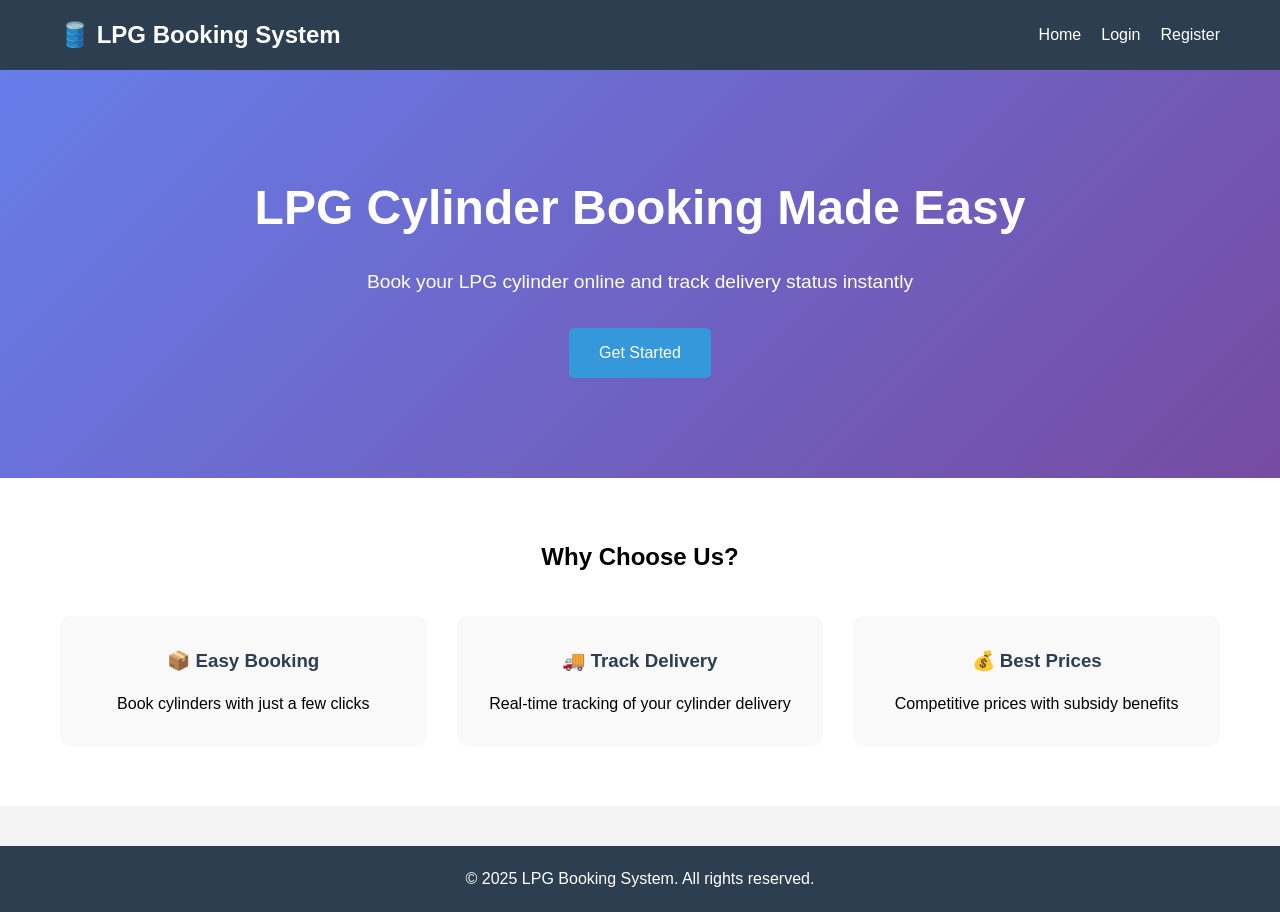
<file: frontend/index.html>
<!DOCTYPE html>
<html lang="en">
<head>
    <meta charset="UTF-8">
    <meta name="viewport" content="width=device-width, initial-scale=1.0">
    <title>LPG Cylinder Booking</title>
    <link rel="stylesheet" href="css/style.css">
</head>
<body>
    <nav class="navbar">
        <div class="container">
            <h1 class="logo">🛢️ LPG Booking System</h1>
            <ul class="nav-links">
                <li><a href="index.html">Home</a></li>
                <li><a href="login.html">Login</a></li>
                <li><a href="register.html">Register</a></li>
            </ul>
        </div>
    </nav>

    <header class="hero">
        <div class="container">
            <h1>LPG Cylinder Booking Made Easy</h1>
            <p>Book your LPG cylinder online and track delivery status instantly</p>
            <a href="register.html" class="btn btn-primary">Get Started</a>
        </div>
    </header>

    <section class="features">
        <div class="container">
            <h2 style="text-align:center; margin-bottom:40px;">Why Choose Us?</h2>
            <div class="feature-grid">
                <div class="feature-card">
                    <h3>📦 Easy Booking</h3>
                    <p>Book cylinders with just a few clicks</p>
                </div>
                <div class="feature-card">
                    <h3>🚚 Track Delivery</h3>
                    <p>Real-time tracking of your cylinder delivery</p>
                </div>
                <div class="feature-card">
                    <h3>💰 Best Prices</h3>
                    <p>Competitive prices with subsidy benefits</p>
                </div>
            </div>
        </div>
    </section>

    <footer>
        <div class="container">
            <p>&copy; 2025 LPG Booking System. All rights reserved.</p>
        </div>
    </footer>
</body>
</html>
</file>
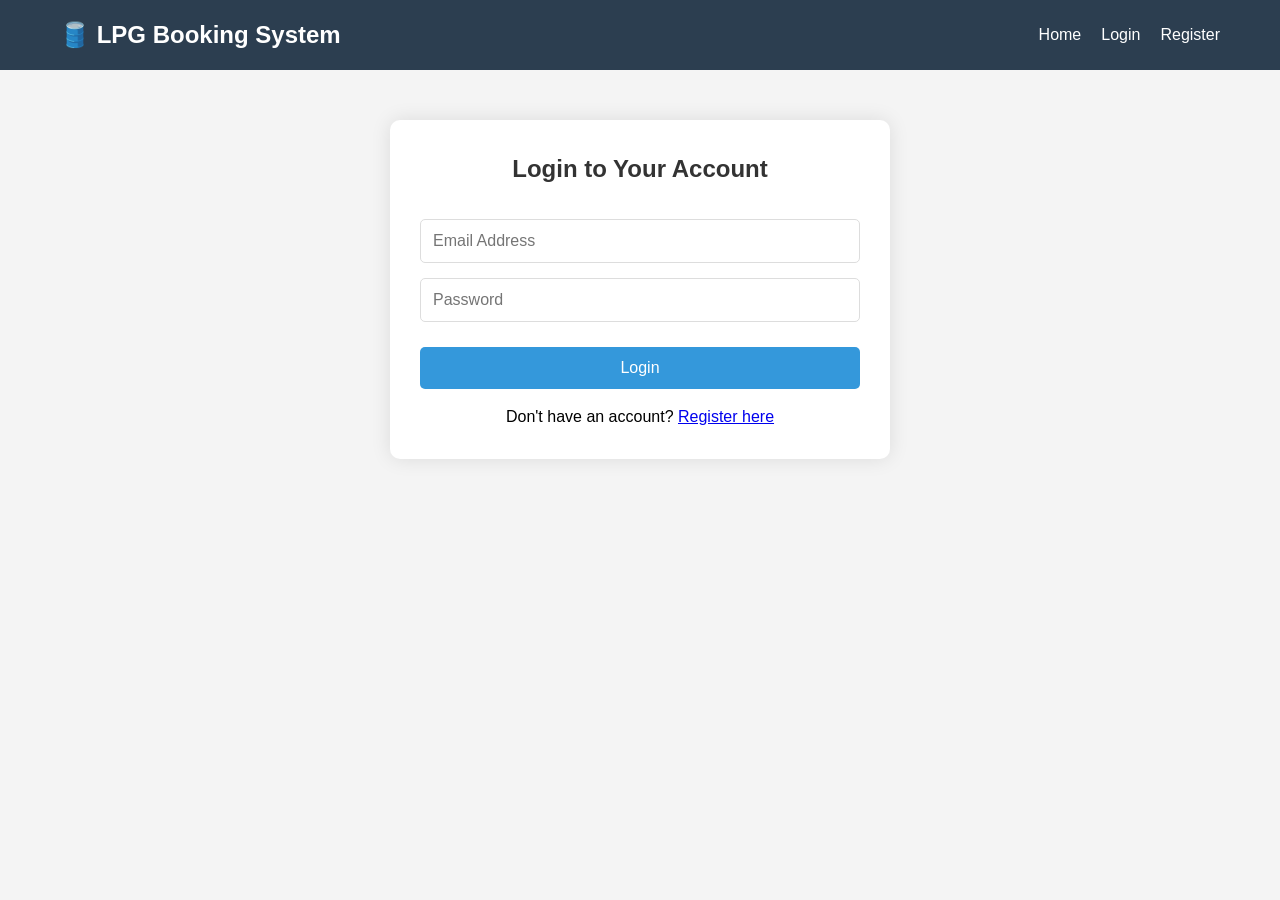
<file: frontend/dashboard.html>
<!DOCTYPE html>
<html lang="en">
<head>
    <meta charset="UTF-8">
    <meta name="viewport" content="width=device-width, initial-scale=1.0">
    <title>Dashboard - LPG Booking</title>
    <link rel="stylesheet" href="css/style.css">
</head>
<body>
    <nav class="navbar">
        <div class="container">
            <h1 class="logo">🛢️ LPG Booking System</h1>
            <ul class="nav-links">
                <li><a href="dashboard.html">Dashboard</a></li>
                <li><a href="#" id="logoutBtn">Logout</a></li>
            </ul>
        </div>
    </nav>

    <div class="dashboard-container">
        <!-- Booking Section -->
        <div class="booking-section">
            <h2>📦 Book New Cylinder</h2>
            <form id="bookingForm">
                <select id="cylinderType" required>
                    <option value="">Select Cylinder Type</option>
                </select>
                <textarea id="deliveryAddress" placeholder="Delivery Address" rows="3" required></textarea>
                <input type="date" id="preferredDate" required>
                <button type="submit" class="btn btn-primary">Book Now</button>
                <p id="bookingMessage" style="margin-top: 15px;"></p>
            </form>
        </div>

        <!-- Booking History Section -->
        <div class="history-section">
            <h2>📋 My Booking History</h2>
            <div id="bookingHistory">
                <p style="text-align: center; color: #666;">Loading bookings...</p>
            </div>
        </div>
    </div>

    <script>
        const API_URL = 'https://lpg-booking-backend.onrender.com/api';
        
        // Get user from localStorage
        const user = JSON.parse(localStorage.getItem('user'));
        
        // Check if user is logged in
        if (!user) {
            window.location.href = 'login.html';
        }

        // Load cylinders when page loads
        async function loadCylinders() {
            try {
                const response = await fetch(`${API_URL}/cylinders`);
                const cylinders = await response.json();
                
                const select = document.getElementById('cylinderType');
                select.innerHTML = '<option value="">Select Cylinder Type</option>';
                
                cylinders.forEach(cylinder => {
                    const option = document.createElement('option');
                    option.value = cylinder.cylinder_id;
                    option.textContent = `${cylinder.type} - ${cylinder.weight_kg}kg - ₹${cylinder.price}`;
                    select.appendChild(option);
                });
            } catch (error) {
                console.error('Error loading cylinders:', error);
                document.getElementById('bookingMessage').innerHTML = '<span style="color:red;">Error loading cylinders</span>';
            }
        }

        // Load user's booking history
        // Load user's booking history
async function loadBookings() {
    try {
        const response = await fetch(`${API_URL}/bookings/user?user_id=${user.user_id}`);
        const bookings = await response.json();
        
        const historyDiv = document.getElementById('bookingHistory');
        
        if (bookings.length === 0) {
            historyDiv.innerHTML = '<p style="text-align: center; color: #666;">No bookings found. Book your first cylinder!</p>';
            return;
        }
        
        historyDiv.innerHTML = '';
        bookings.forEach(booking => {
            const statusClass = `status-${booking.status}`;
            const card = document.createElement('div');
            card.className = 'booking-card';
            card.id = `booking-${booking.booking_id}`;
            
            // Show cancel button only if booking is pending or confirmed
            const canCancel = (booking.status === 'pending' || booking.status === 'confirmed');
            
            card.innerHTML = `
                <h4>Booking #: ${booking.booking_number}</h4>
                <p><strong>Cylinder:</strong> ${booking.type} (${booking.weight_kg}kg)</p>
                <p><strong>Price:</strong> ₹${booking.price}</p>
                <p><strong>Booking Date:</strong> ${new Date(booking.booking_date).toLocaleDateString()}</p>
                <p><strong>Delivery Address:</strong> ${booking.delivery_address}</p>
                <p><strong>Status:</strong> <span class="${statusClass}">${booking.status.toUpperCase()}</span></p>
                ${canCancel ? `<button onclick="cancelBooking(${booking.booking_id}, '${booking.booking_number}')" class="btn btn-danger" style="margin-top: 10px;">Cancel Order</button>` : ''}
            `;
            historyDiv.appendChild(card);
        });
    } catch (error) {
        console.error('Error loading bookings:', error);
        document.getElementById('bookingHistory').innerHTML = '<p style="text-align: center; color: red;">Error loading bookings</p>';
    }
}

// Cancel booking function
async function cancelBooking(bookingId, bookingNumber) {
    if (confirm(`Are you sure you want to cancel booking ${bookingNumber}?`)) {
        try {
            const response = await fetch(`${API_URL}/bookings/${bookingId}/cancel`, {
                method: 'PUT',
                headers: {
                    'Content-Type': 'application/json'
                }
            });
            
            const data = await response.json();
            
            if (response.ok) {
                alert(`✅ Booking ${bookingNumber} cancelled successfully!`);
                loadBookings(); // Refresh the booking list
            } else {
                alert(`❌ Error: ${data.error}`);
            }
        } catch (error) {
            console.error('Error:', error);
            alert('Error connecting to server');
        }
    }
}

        // Book new cylinder
        document.getElementById('bookingForm').addEventListener('submit', async (e) => {
            e.preventDefault();
            
            const cylinderId = document.getElementById('cylinderType').value;
            const deliveryAddress = document.getElementById('deliveryAddress').value;
            const preferredDate = document.getElementById('preferredDate').value;
            const message = document.getElementById('bookingMessage');
            
            if (!cylinderId) {
                message.style.color = 'red';
                message.textContent = 'Please select a cylinder type';
                return;
            }
            
            if (!deliveryAddress) {
                message.style.color = 'red';
                message.textContent = 'Please enter delivery address';
                return;
            }
            
            if (!preferredDate) {
                message.style.color = 'red';
                message.textContent = 'Please select delivery date';
                return;
            }
            
            const bookingData = {
                user_id: user.user_id,
                cylinder_id: parseInt(cylinderId),
                delivery_address: deliveryAddress,
                preferred_delivery_date: preferredDate
            };
            
            console.log("Sending booking:", bookingData); // Debug
            
            try {
                const response = await fetch(`${API_URL}/bookings`, {
                    method: 'POST',
                    headers: {
                        'Content-Type': 'application/json'
                    },
                    body: JSON.stringify(bookingData)
                });
                
                const data = await response.json();
                console.log("Response:", data); // Debug
                
                if (response.ok) {
                    message.style.color = 'green';
                    message.textContent = `✅ Booking successful! Booking ID: ${data.booking_number}`;
                    document.getElementById('bookingForm').reset();
                    loadBookings(); // Refresh booking history
                    setTimeout(() => {
                        message.textContent = '';
                    }, 5000);
                } else {
                    message.style.color = 'red';
                    message.textContent = data.error || 'Booking failed';
                }
            } catch (error) {
                console.error("Error:", error);
                message.style.color = 'red';
                message.textContent = 'Error connecting to server. Make sure backend is running.';
            }
        });

        // Logout function
        document.getElementById('logoutBtn').addEventListener('click', (e) => {
            e.preventDefault();
            localStorage.removeItem('user');
            window.location.href = 'index.html';
        });

        // Load data when page loads
        loadCylinders();
        loadBookings();
    </script>
</body>
</html>
</file>
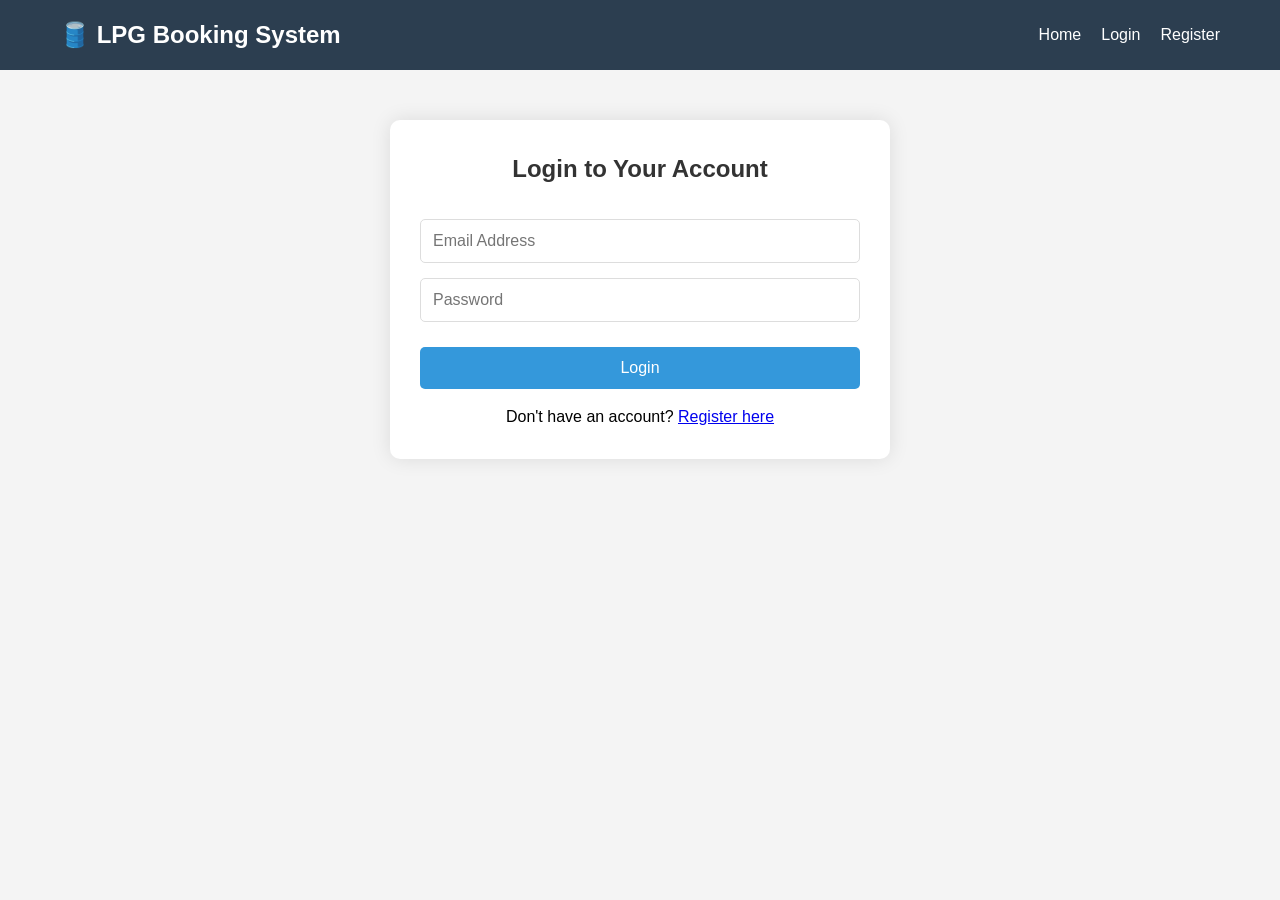
<file: frontend/login.html>
<!DOCTYPE html>
<html lang="en">
<head>
    <meta charset="UTF-8">
    <meta name="viewport" content="width=device-width, initial-scale=1.0">
    <title>Login - LPG Booking</title>
    <link rel="stylesheet" href="css/style.css">
</head>
<body>
    <nav class="navbar">
        <div class="container">
            <h1 class="logo">🛢️ LPG Booking System</h1>
            <ul class="nav-links">
                <li><a href="index.html">Home</a></li>
                <li><a href="login.html">Login</a></li>
                <li><a href="register.html">Register</a></li>
            </ul>
        </div>
    </nav>

    <div class="form-container">
        <h2>Login to Your Account</h2>
        <form id="loginForm">
            <input type="email" id="email" placeholder="Email Address" required>
            <input type="password" id="password" placeholder="Password" required>
            <button type="submit" class="btn btn-primary">Login</button>
            <p id="message" style="text-align:center; margin-top:15px;"></p>
            <p style="text-align:center; margin-top:15px;">
                Don't have an account? <a href="register.html">Register here</a>
            </p>
        </form>
    </div>

    <script>
        const API_URL = 'https://lpg-booking-backend.onrender.com/api';

        document.getElementById('loginForm').addEventListener('submit', async (e) => {
            e.preventDefault();
            
            const email = document.getElementById('email').value;
            const password = document.getElementById('password').value;
            const message = document.getElementById('message');
            
            try {
                const response = await fetch(`${API_URL}/login`, {
                    method: 'POST',
                    headers: { 'Content-Type': 'application/json' },
                    body: JSON.stringify({ email, password })
                });
                
                const data = await response.json();
                
                if (response.ok) {
                    message.style.color = 'green';
                    message.textContent = 'Login successful! Redirecting...';
                    
                    // Save user data
                    localStorage.setItem('user', JSON.stringify(data));
                    
                    setTimeout(() => {
                        if (data.user_type === 'admin') {
                            window.location.href = 'admin.html';
                        } else {
                            window.location.href = 'dashboard.html';
                        }
                    }, 1500);
                } else {
                    message.style.color = 'red';
                    message.textContent = data.error;
                }
            } catch (error) {
                message.style.color = 'red';
                message.textContent = 'Error connecting to server';
            }
        });
    </script>
</body>
</html>
</file>
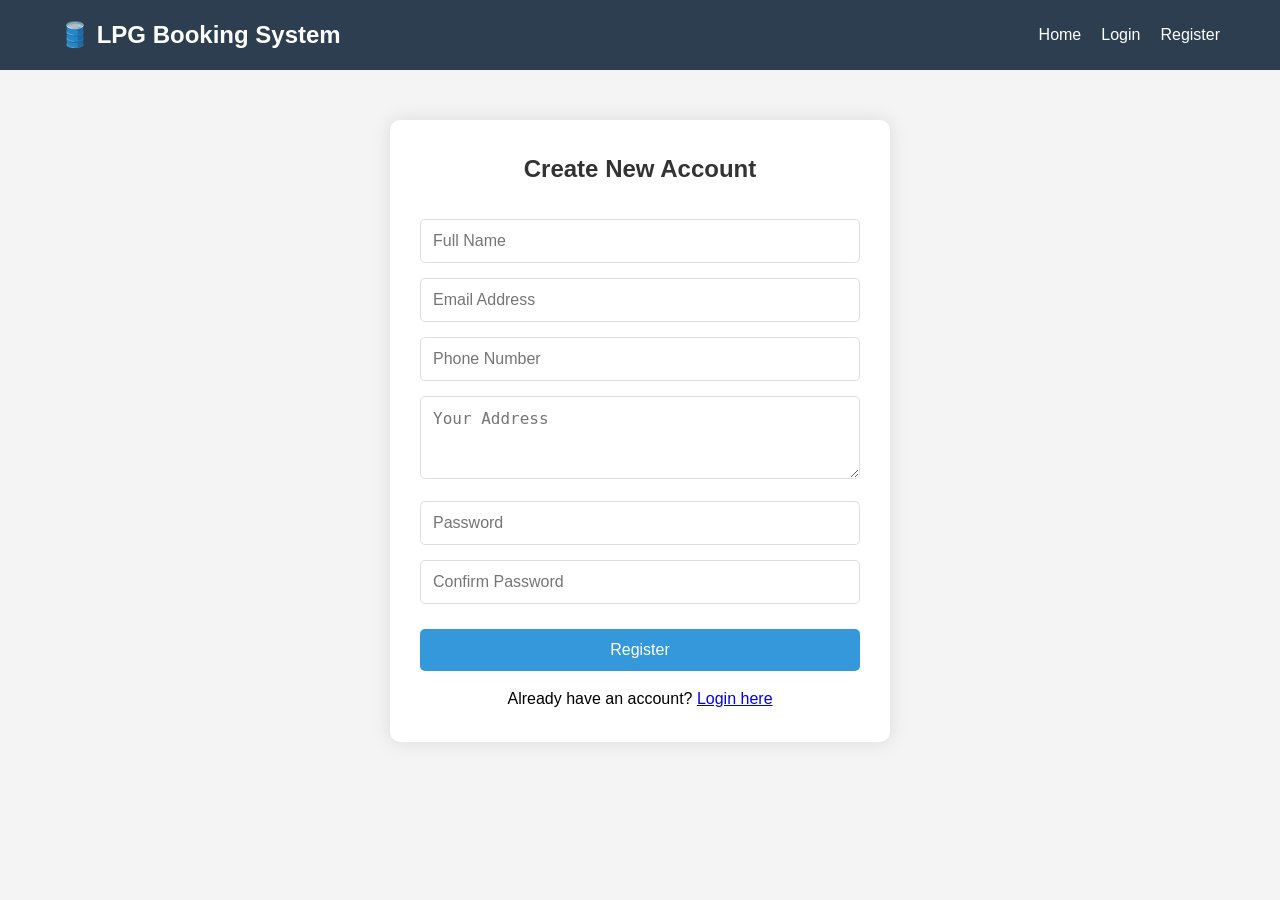
<file: frontend/register.html>
<!DOCTYPE html>
<html lang="en">
<head>
    <meta charset="UTF-8">
    <meta name="viewport" content="width=device-width, initial-scale=1.0">
    <title>Register - LPG Booking</title>
    <link rel="stylesheet" href="css/style.css">
</head>
<body>
    <nav class="navbar">
        <div class="container">
            <h1 class="logo">🛢️ LPG Booking System</h1>
            <ul class="nav-links">
                <li><a href="index.html">Home</a></li>
                <li><a href="login.html">Login</a></li>
                <li><a href="register.html">Register</a></li>
            </ul>
        </div>
    </nav>

    <div class="form-container">
        <h2>Create New Account</h2>
        <form id="registerForm">
            <input type="text" id="fullName" placeholder="Full Name" required>
            <input type="email" id="email" placeholder="Email Address" required>
            <input type="tel" id="phone" placeholder="Phone Number" required>
            <textarea id="address" placeholder="Your Address" rows="3" required></textarea>
            <input type="password" id="password" placeholder="Password" required>
            <input type="password" id="confirmPassword" placeholder="Confirm Password" required>
            <button type="submit" class="btn btn-primary">Register</button>
            <p id="message" style="text-align:center; margin-top:15px;"></p>
            <p style="text-align:center; margin-top:15px;">
                Already have an account? <a href="login.html">Login here</a>
            </p>
        </form>
    </div>

    <script>
        const API_URL = 'https://lpg-booking-backend.onrender.com/api';

        document.getElementById('registerForm').addEventListener('submit', async (e) => {
            e.preventDefault();
            
            const password = document.getElementById('password').value;
            const confirmPassword = document.getElementById('confirmPassword').value;
            const message = document.getElementById('message');
            
            if (password !== confirmPassword) {
                message.style.color = 'red';
                message.textContent = 'Passwords do not match';
                return;
            }
            
            const userData = {
                full_name: document.getElementById('fullName').value,
                email: document.getElementById('email').value,
                phone: document.getElementById('phone').value,
                address: document.getElementById('address').value,
                password: password
            };
            
            try {
                const response = await fetch(`${API_URL}/register`, {
                    method: 'POST',
                    headers: { 'Content-Type': 'application/json' },
                    body: JSON.stringify(userData)
                });
                
                const data = await response.json();
                
                if (response.ok) {
                    message.style.color = 'green';
                    message.textContent = 'Registration successful! Redirecting to login...';
                    setTimeout(() => {
                        window.location.href = 'login.html';
                    }, 2000);
                } else {
                    message.style.color = 'red';
                    message.textContent = data.error;
                }
            } catch (error) {
                message.style.color = 'red';
                message.textContent = 'Error connecting to server';
            }
        });
    </script>
</body>
</html>
</file>
<file: frontend/css/style.css>
* {
    margin: 0;
    padding: 0;
    box-sizing: border-box;
}

body {
    font-family: 'Segoe UI', Tahoma, Geneva, Verdana, sans-serif;
    line-height: 1.6;
    background-color: #f4f4f4;
}

.container {
    max-width: 1200px;
    margin: 0 auto;
    padding: 0 20px;
}

/* Navbar */
.navbar {
    background-color: #2c3e50;
    color: white;
    padding: 1rem 0;
    position: sticky;
    top: 0;
    z-index: 100;
}

.navbar .container {
    display: flex;
    justify-content: space-between;
    align-items: center;
}

.logo {
    font-size: 1.5rem;
}

.nav-links {
    list-style: none;
    display: flex;
    gap: 20px;
}

.nav-links a {
    color: white;
    text-decoration: none;
    transition: color 0.3s;
}

.nav-links a:hover {
    color: #3498db;
}

/* Hero Section */
.hero {
    background: linear-gradient(135deg, #667eea 0%, #764ba2 100%);
    color: white;
    text-align: center;
    padding: 100px 0;
}

.hero h1 {
    font-size: 3rem;
    margin-bottom: 20px;
}

.hero p {
    font-size: 1.2rem;
    margin-bottom: 30px;
}

/* Buttons */
.btn {
    display: inline-block;
    padding: 12px 30px;
    border: none;
    border-radius: 5px;
    cursor: pointer;
    text-decoration: none;
    font-size: 1rem;
    transition: all 0.3s;
}

.btn-primary {
    background-color: #3498db;
    color: white;
}

.btn-primary:hover {
    background-color: #2980b9;
    transform: translateY(-2px);
}

.btn-danger {
    background-color: #e74c3c;
    color: white;
}

.btn-success {
    background-color: #27ae60;
    color: white;
}

/* Forms */
.form-container {
    max-width: 500px;
    margin: 50px auto;
    background: white;
    padding: 30px;
    border-radius: 10px;
    box-shadow: 0 0 20px rgba(0,0,0,0.1);
}

.form-container h2 {
    text-align: center;
    margin-bottom: 30px;
    color: #333;
}

.form-container input,
.form-container textarea,
.form-container select {
    width: 100%;
    padding: 12px;
    margin-bottom: 15px;
    border: 1px solid #ddd;
    border-radius: 5px;
    font-size: 1rem;
}

.form-container button {
    width: 100%;
    margin-top: 10px;
}

/* Features */
.features {
    padding: 60px 0;
    background: white;
}

.feature-grid {
    display: grid;
    grid-template-columns: repeat(auto-fit, minmax(300px, 1fr));
    gap: 30px;
}

.feature-card {
    background: #f9f9f9;
    padding: 30px;
    text-align: center;
    border-radius: 10px;
    transition: transform 0.3s;
}

.feature-card:hover {
    transform: translateY(-5px);
    box-shadow: 0 5px 20px rgba(0,0,0,0.1);
}

.feature-card h3 {
    margin-bottom: 15px;
    color: #2c3e50;
}

/* Dashboard */
.dashboard-container {
    max-width: 1200px;
    margin: 50px auto;
    display: grid;
    grid-template-columns: 1fr 1fr;
    gap: 30px;
    padding: 0 20px;
}

.booking-section,
.history-section {
    background: white;
    padding: 25px;
    border-radius: 10px;
    box-shadow: 0 0 10px rgba(0,0,0,0.1);
}

.booking-section h2,
.history-section h2 {
    margin-bottom: 20px;
    color: #2c3e50;
}

/* Booking Cards */
.booking-card {
    border: 1px solid #ddd;
    padding: 15px;
    margin-bottom: 15px;
    border-radius: 5px;
    background: #fafafa;
}

.booking-card h4 {
    margin-bottom: 10px;
    color: #2c3e50;
}

.status-pending { color: orange; font-weight: bold; }
.status-confirmed { color: blue; font-weight: bold; }
.status-dispatched { color: purple; font-weight: bold; }
.status-delivered { color: green; font-weight: bold; }
.status-cancelled { color: red; font-weight: bold; }

/* Admin Table */
.admin-container {
    max-width: 1200px;
    margin: 50px auto;
    background: white;
    padding: 25px;
    border-radius: 10px;
    box-shadow: 0 0 10px rgba(0,0,0,0.1);
}

table {
    width: 100%;
    border-collapse: collapse;
    margin-top: 20px;
}

table th,
table td {
    border: 1px solid #ddd;
    padding: 12px;
    text-align: left;
}

table th {
    background-color: #2c3e50;
    color: white;
}

.status-select {
    padding: 5px;
    border-radius: 3px;
    border: 1px solid #ddd;
}

/* Footer */
footer {
    background-color: #2c3e50;
    color: white;
    text-align: center;
    padding: 20px 0;
    margin-top: 40px;
}

/* Messages */
.success-message {
    color: green;
    text-align: center;
    margin-top: 10px;
}

.error-message {
    color: red;
    text-align: center;
    margin-top: 10px;
}

/* Responsive */
@media (max-width: 768px) {
    .dashboard-container {
        grid-template-columns: 1fr;
    }
    
    .navbar .container {
        flex-direction: column;
    }
    
    .nav-links {
        margin-top: 10px;
    }
    
    .hero h1 {
        font-size: 2rem;
    }
}
</file>
